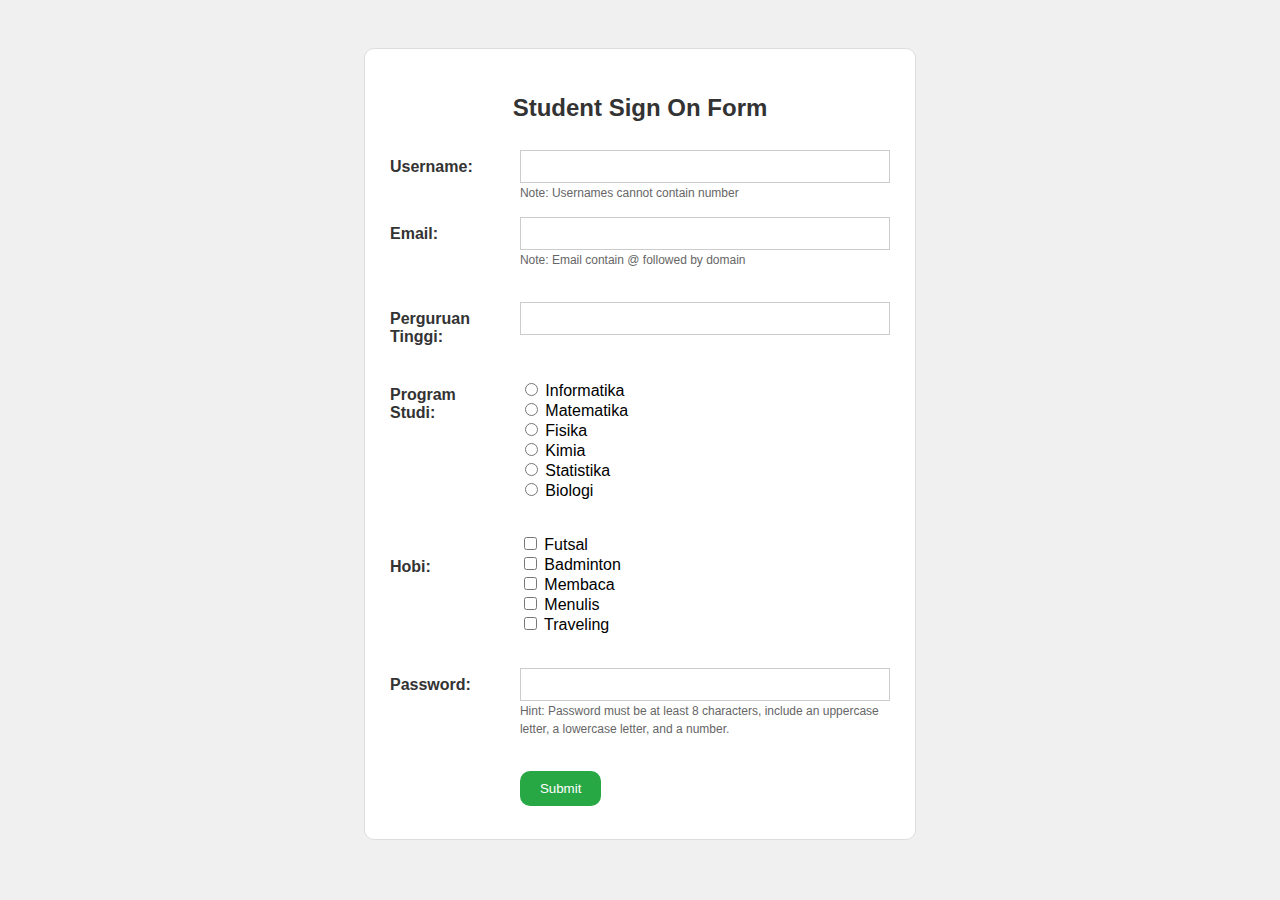
<file: index.html>
<!-- KELOMPOK 10 PBP 2025 -->
<!-- Fachryzaidan Akmal 24060122120001 -->
<!-- Ananda Putra Bayu 24060122140125 -->
<!-- Achmad Ivan Yugava 24060122140153 -->
<!-- Khairindra Eka Putra 24060122140178 -->
 
<!DOCTYPE html>
<html lang="en">
<head>
  <meta charset="UTF-8">
  <meta name="viewport" content="width=device-width, initial-scale=1.0">
  <title>Student Sign On Form</title>
  <link rel="stylesheet" href="style.css">
</head>
<body>
    <div class="container">
        <form action="server.php" method="POST">
        <h2>Student Sign On Form</h2>
        <table class="tabel">
            <tr>
                <td>
                    <!-- Username -->
                    <label for="username" class="form-label">Username:</label>
                </td>
                <td>
                    <input class="form-input" type="text" id="username" name="username" required><br>
                    <label class="form-note">Note: Usernames cannot contain number</label>
                </td>
            </tr>
            <tr>
                <td>
                    <!-- Email -->
                    <label for="email" class="form-label">Email:</label>
                </td>
                <td>
                    <input class="form-input" type="email" id="email" name="email" required><br>
                    <label class="form-note">Note: Email contain @ followed by domain</label>
                </td>
            </tr>
            <tr>
                <td>
                    <!-- Perguruan Tinggi -->
                    <br><label for="univ" class="form-label">Perguruan Tinggi:</label>
                </td>
                <td>
                    <br><input class="form-input" type="text" id="univ" name="univ" required><br>
                </td>
            </tr>
            <tr>
                <td>
                    <!-- Program Studi (Radio) -->
                    <p class="form-label">Program Studi:</p>
                </td>
                <td>
                    <br><input type="radio" id="informatika" name="prodi" value="Informatika" required>
                    <label for="informatika">Informatika</label><br>
                    <input type="radio" id="matematika" name="prodi" value="Matematika">
                    <label for="matematika">Matematika</label><br>
                    <input type="radio" id="fisika" name="prodi" value="Fisika">
                    <label for="fisika">Fisika</label><br>
                    <input type="radio" id="kimia" name="prodi" value="Kimia">
                    <label for="kimia">Kimia</label><br>
                    <input type="radio" id="statistika" name="prodi" value="Statistika">
                    <label for="statistika">Statistika</label><br>
                    <input type="radio" id="biologi" name="prodi" value="Biologi">
                    <label for="biologi">Biologi</label>
                    <br><br>
                </td>
            </tr>
            <tr>
                <td>
                    <!-- Hobi (Checkbox) -->
                    <p class="form-label">Hobi:</p>
                </td>
                <td>
                    <input type="checkbox" id="futsal" name="hobi[]" value="Futsal">
                    <label for="futsal">Futsal</label><br>
                    <input type="checkbox" id="badminton" name="hobi[]" value="Badminton">
                    <label for="badminton">Badminton</label><br>
                    <input type="checkbox" id="membaca" name="hobi[]" value="Membaca">
                    <label for="membaca">Membaca</label><br>
                    <input type="checkbox" id="menulis" name="hobi[]" value="Menulis">
                    <label for="menulis">Menulis</label><br>
                    <input type="checkbox" id="traveling" name="hobi[]" value="Traveling">
                    <label for="traveling">Traveling</label><br><br>
                </td>
            </tr>
            <tr>
                <td>
                    <!-- Password -->
                    <label for="password" class="form-label">Password:</label>
                </td>
                <td>
                    <input class="form-input" type="password" id="password" name="password" required><br>
                    <label class="form-note">Hint: Password must be at least 8 characters, include an uppercase letter, a lowercase letter, and a number.</label>
                </td>
            </tr>
            <tr>
                <td>
                    
                </td>
                <td>
                    <!-- Submit -->
                    <br><button type="submit" class="tombol">Submit</button>
                </td>
            </tr>
        </table>
    </form>
  </div>
</body>
</html>
</file>
<file: style.css>
/*  KELOMPOK 10 PBP 2025
 Fachryzaidan Akmal 24060122120001
 Ananda Putra Bayu 24060122140125
 Achmad Ivan Yugava 24060122140153
 Khairindra Eka Putra 24060122140178 
*/

/*style default*/
body {
    font-family: sans-serif; 
    background-color: #f0f0f0;
    padding-top: 40px;
    padding-bottom: 40px;
}

/* style untuk wadah utama  */
.container {
    width: 500px;
    margin: 0 auto; 
    padding: 25px;
    background-color: white;
    border: 1px solid #ddd;
    border-radius: 10px;
}

/* style untuk Judul form */
h2 {
    text-align: center;
    color: #333;
}

/* style untuk tabel*/
.tabel {
    width: 100%;
    border-collapse: collapse; 
}
    
/* Style untuk masing2 kolom tabel */
.tabel td {
    padding: 8px 0; 
    vertical-align: top;
}
    
/* style untuk kolom pertama */
.tabel td:first-child {
    padding-right: 15px; 
}

/* style untuk label form (username, dll)*/
.form-label {
    font-weight: bold; 
    color: #333; 
    display: inline-block; 
    padding-top: 8px; 
}

/* style untuk input di form */
.form-input {
    width: 100%;
    padding: 8px;
    border: 1px solid #ccc;
    box-sizing: border-box;
}
    
/* style untuk note di form */
.form-note {
    font-size: 12px;
    color: #666;
}
    
/* style untuk Tombol submit */
.tombol {
    background-color: #28a745; 
    color: white;
    padding: 10px 20px;
    border: none;
    border-radius: 10px;
    cursor: pointer;
}

/* style saat cursor ada di tombol submit */
.tombol:hover {
    background-color: #218838;
}

/* Styling untuk tabel detail */
.detail-tabel {
    margin: 20px auto;    
    text-align: center;
}

/* style untuk masing2 kolom tabel detail */
.detail-tabel td {
    padding: 15px 20px;
    text-align: center;     
}

/* style untuk kolom 1 tabel detail */
.detail-tabel td:first-child {
    text-align: left;
}

/* style untuk kolom 2 tabel detail */
.detail-tabel td:nth-child(2) {
    text-align: center;
}

/* style untuk kolom 3 tabel detail */
.detail-tabel td:nth-child(3) {
    text-align: left;
}

/* style untuk wadah tombol reset supaya berada di tengah */
.btn-container {
    text-align: center;
    margin-top: 30px;
}

/* style untuk tombol reset*/
.reset {
    display: inline-block; 
    width: 150px;   
    margin: 3px auto 0 auto; 
    background-color: #28a745; 
    color: white;
    padding: 10px 20px;
    border: none;
    border-radius: 10px;
    text-decoration: none;
    text-align: center; 
}

/* style saat cursor ada di tombol reset */
.reset:hover {
    background-color: #218838;
}
</file>
